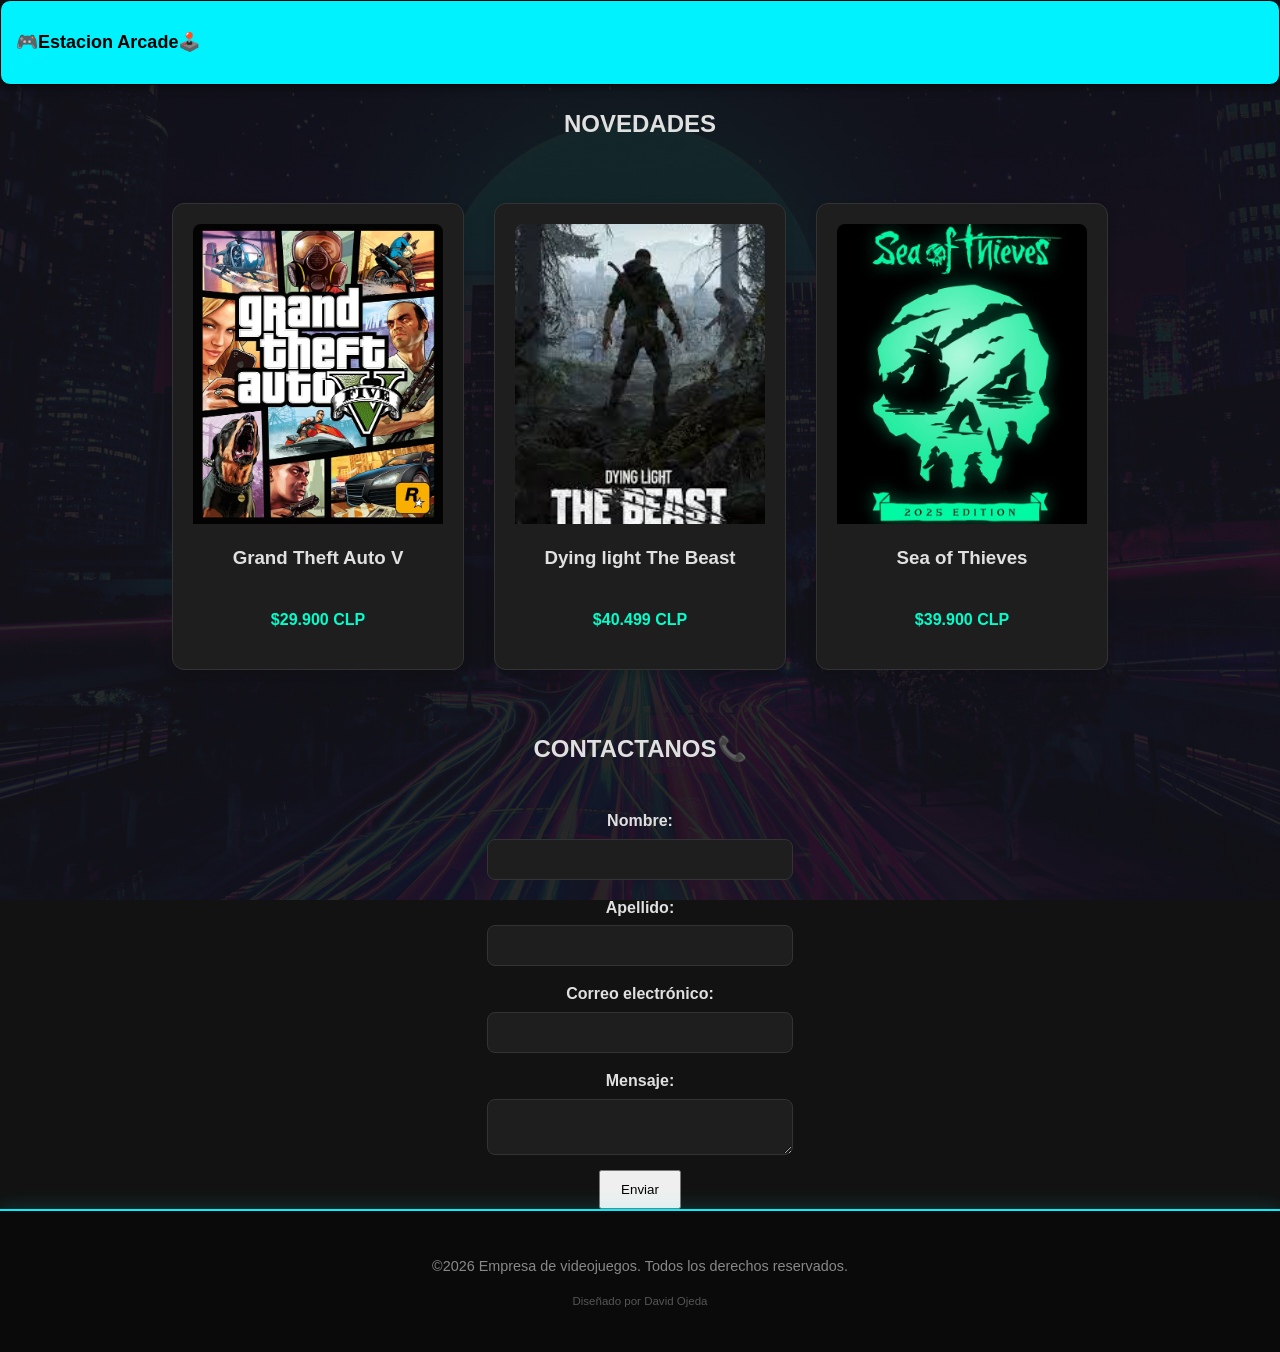
<file: index.html>
﻿<!DOCTYPE html>

<html lang="en" xmlns="http://www.w3.org/1999/xhtml">
<head>
    <meta charset="utf-8" />
    <title>Estacion Arcade - !Tu entretencion total¡</title>
    <link rel="stylesheet" href="style.css" />
    <meta charset="utf-8" />
</head>
<body>
    <header>
        <h1>🎮Estacion Arcade🕹️</h1>
    </header>
    
    <section id="seccion-juegos">
        <h2>NOVEDADES</h2>
        <div class="contenedor-galeria">
            <a href="gta.html" style="text-decoration: none; color: inherit;">
                <div class="juegos">
                    <img src="pagina/img/img-gta/gta.jpg" alt="Grand Theft Auto V" />
                    <h3>Grand Theft Auto V</h3>
                    <p>$29.900 CLP</p>
                </div>
            </a>

            <a href="DLTB.html" style="text-decoration: none; color: inherit;">
                <div class="juegos">
                    <img src="pagina/img/dyli.jpg" alt="Dying light The Beast" />
                    <h3>Dying light The Beast</h3>
                    <p>$40.499 CLP</p>
                </div>
            </a>

            <a href="SOT.html" style="text-decoration: none; color: inherit;">
                <div class="juegos">
                    <img src="pagina/img/seaoft.jpg" alt="Sea of Thieves" />
                    <h3>Sea of Thieves</h3>
                    <p>$39.900 CLP</p>
                </div>
            </a>

        </div>
        </section>
        
        <section id="seccion-formulario">
            <h2>CONTACTANOS📞</h2>

            <form id="formulario-contacto" action="gracias.html" method="get">
                <!--Campo para el nombre-->
                <label for="nombre">Nombre:</label>
                <input type="text" id="nombre" name="nombre" required minlength="3">
                <!--Campo para el Apellido-->
                <label for="apellido">Apellido:</label>
                <input type="text" id="apellido" name="apellido" required minlength="3">
                <!--Campo para el email-->
                <label for="email">Correo electrónico:</label>
                <input type="email" id="email" name="email" required>
                <!--Campo para el mensaje-->
                <label for="mensaje">Mensaje:</label>
                <textarea id="mensaje" name="mensaje" required></textarea>
                <!--Boton de envio-->
                <button type="submit">Enviar</button>
            </form>
        </section>



        <footer>
            <p>&copy;2026 Empresa de videojuegos. Todos los derechos reservados.</p>
            <p style="font-size: 0.8em; opacity: 0.6;">Diseñado por David Ojeda</p>
        </footer>






</body>


</html>
</file>
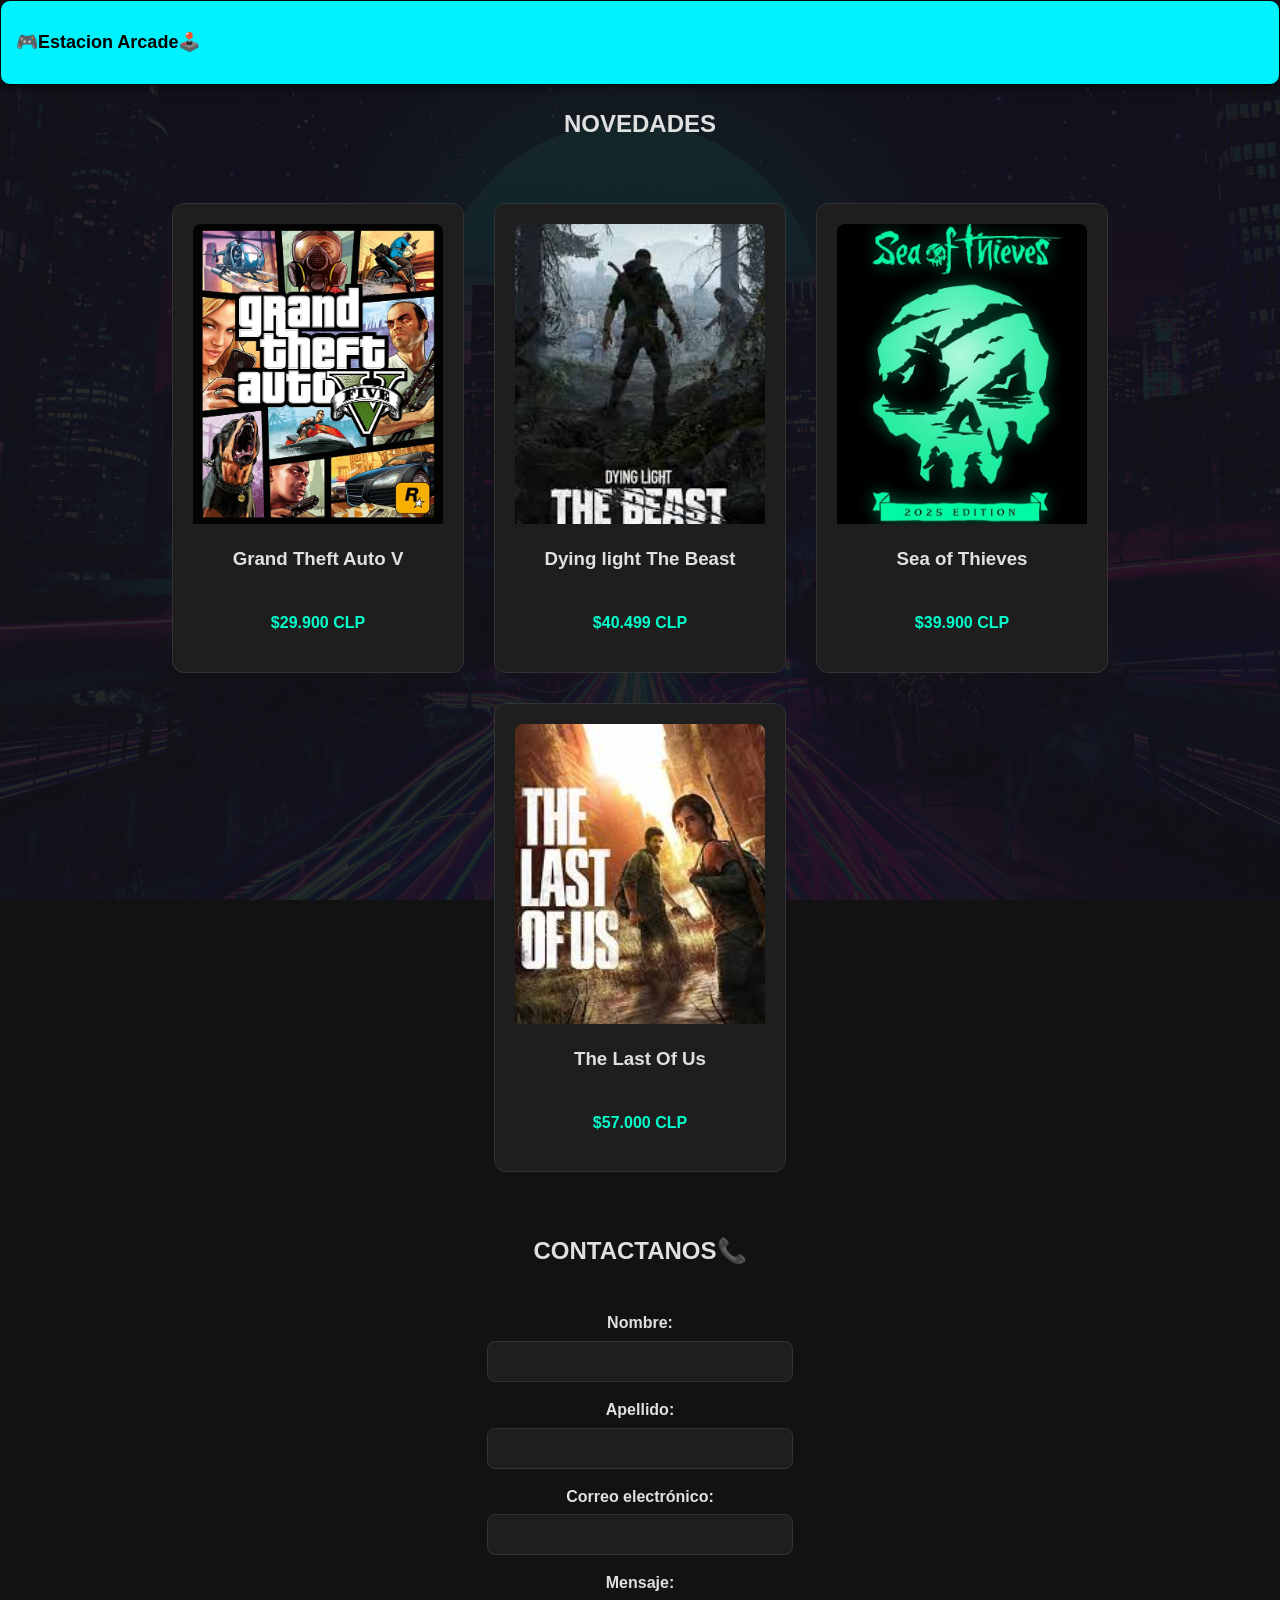
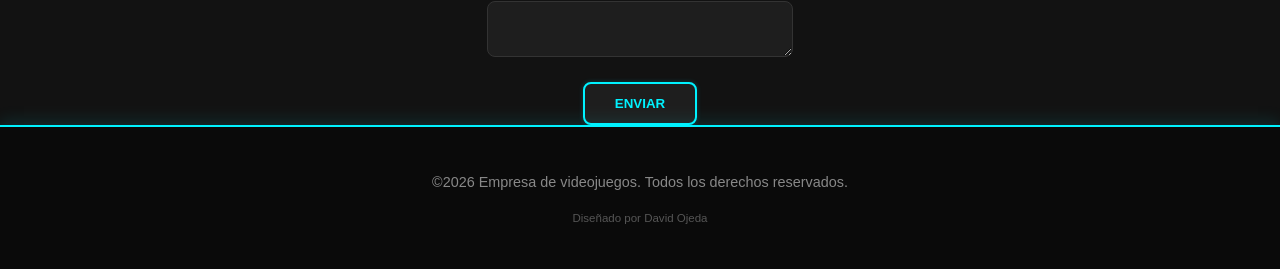
<file: estacionArcade_DavidOjeda/wwwroot/index.html>
﻿<!DOCTYPE html>

<html lang="en" xmlns="http://www.w3.org/1999/xhtml">
<head>
    <meta charset="utf-8" />
    <title>Estacion Arcade - !Tu entretencion total¡</title>
    <link rel="stylesheet" href="style.css" />
    <meta charset="utf-8" />
    <meta name="viewport" content="width=device-width, initial-scale=1.0">
</head>
<body>
    <header>
        <h1>🎮Estacion Arcade🕹️</h1>
    </header>
    
    <section id="seccion-juegos">
        <h2>NOVEDADES</h2>
        <div class="contenedor-galeria">
            <a href="gta.html" style="text-decoration: none; color: inherit;">
                <div class="juegos">
                    <img src="pagina/img/img-gta/gta.jpg" alt="Grand Theft Auto V" />
                    <h3>Grand Theft Auto V</h3>
                    <p>$29.900 CLP</p>
                </div>
            </a>

            <a href="DLTB.html" style="text-decoration: none; color: inherit;">
                <div class="juegos">
                    <img src="pagina/img/dyli.jpg" alt="Dying light The Beast" />
                    <h3>Dying light The Beast</h3>
                    <p>$40.499 CLP</p>
                </div>
            </a>

            <a href="SOT.html" style="text-decoration: none; color: inherit;">
                <div class="juegos">
                    <img src="pagina/img/seaoft.jpg" alt="Sea of Thieves" />
                    <h3>Sea of Thieves</h3>
                    <p>$39.900 CLP</p>
                </div>
            </a>

            <a href="TLO" style="text-decoration: none; color: inherit;">
                <div class="juegos">
                    <img src="pagina/img/TLO1.jpg" alt="The Last Of Us" />
                    <h3>The Last Of Us</h3>
                    <p>$57.000 CLP</p>
                 </div>

            </a>

        </div>
        </section>
        
        <section id="seccion-formulario">
            <h2>CONTACTANOS📞</h2>

            <form id="formulario-contacto" action="gracias.html" method="get">
                <!--Campo para el nombre-->
                <label for="nombre">Nombre:</label>
                <input type="text" id="nombre" name="nombre" required minlength="3">
                <!--Campo para el Apellido-->
                <label for="apellido">Apellido:</label>
                <input type="text" id="apellido" name="apellido" required minlength="3">
                <!--Campo para el email-->
                <label for="email">Correo electrónico:</label>
                <input type="email" id="email" name="email" required>
                <!--Campo para el mensaje-->
                <label for="mensaje">Mensaje:</label>
                <textarea id="mensaje" name="mensaje" required></textarea>
                <!--Boton de envio-->
                <button type="submit">Enviar</button>
            </form>
        </section>



        <footer>
            <p>&copy;2026 Empresa de videojuegos. Todos los derechos reservados.</p>
            <p style="font-size: 0.8em; opacity: 0.6;">Diseñado por David Ojeda</p>
        </footer>






</body>


</html>
</file>
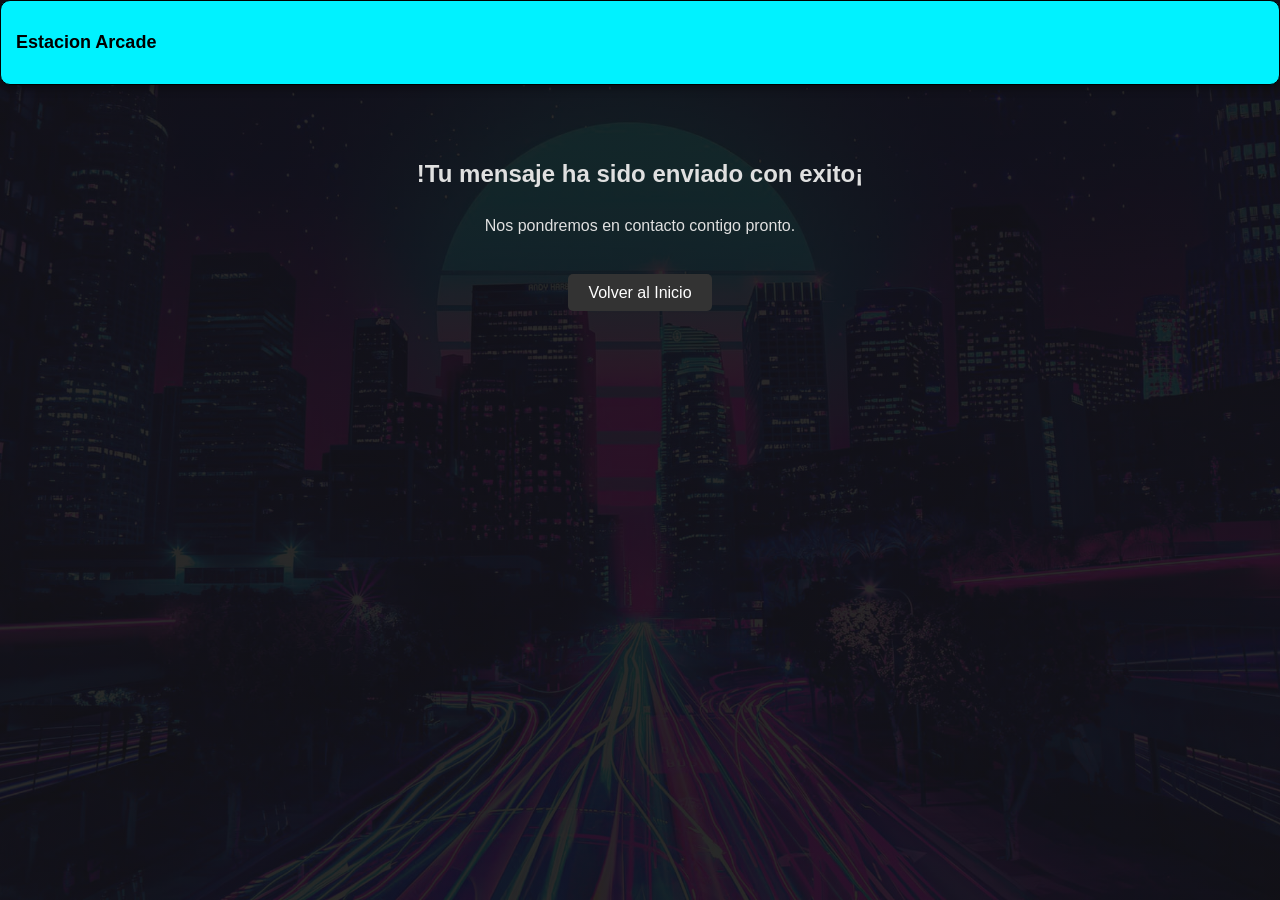
<file: gracias.html>
﻿<!DOCTYPE html>

<html lang="en" xmlns="http://www.w3.org/1999/xhtml">
<head>
    <meta charset="utf-8" />
    <title>!Gracias por contactarnos¡</title>
    <link rel="stylesheet" href="style.css">
</head>
<body>
    <header>
        <h1>Estacion Arcade</h1>
    </header>
    <main style="text-align: center; padding: 50px;">
        <h2>!Tu mensaje ha sido enviado con exito¡</h2>
        <p>Nos pondremos en contacto contigo pronto.</p>
        <br>
        <a href="index.html" style="text-decoration: none; background: #333; color: white; padding: 10px 20px; border-radius: 5px;">Volver al Inicio</a>
    </main>

</body>
</html>
</file>
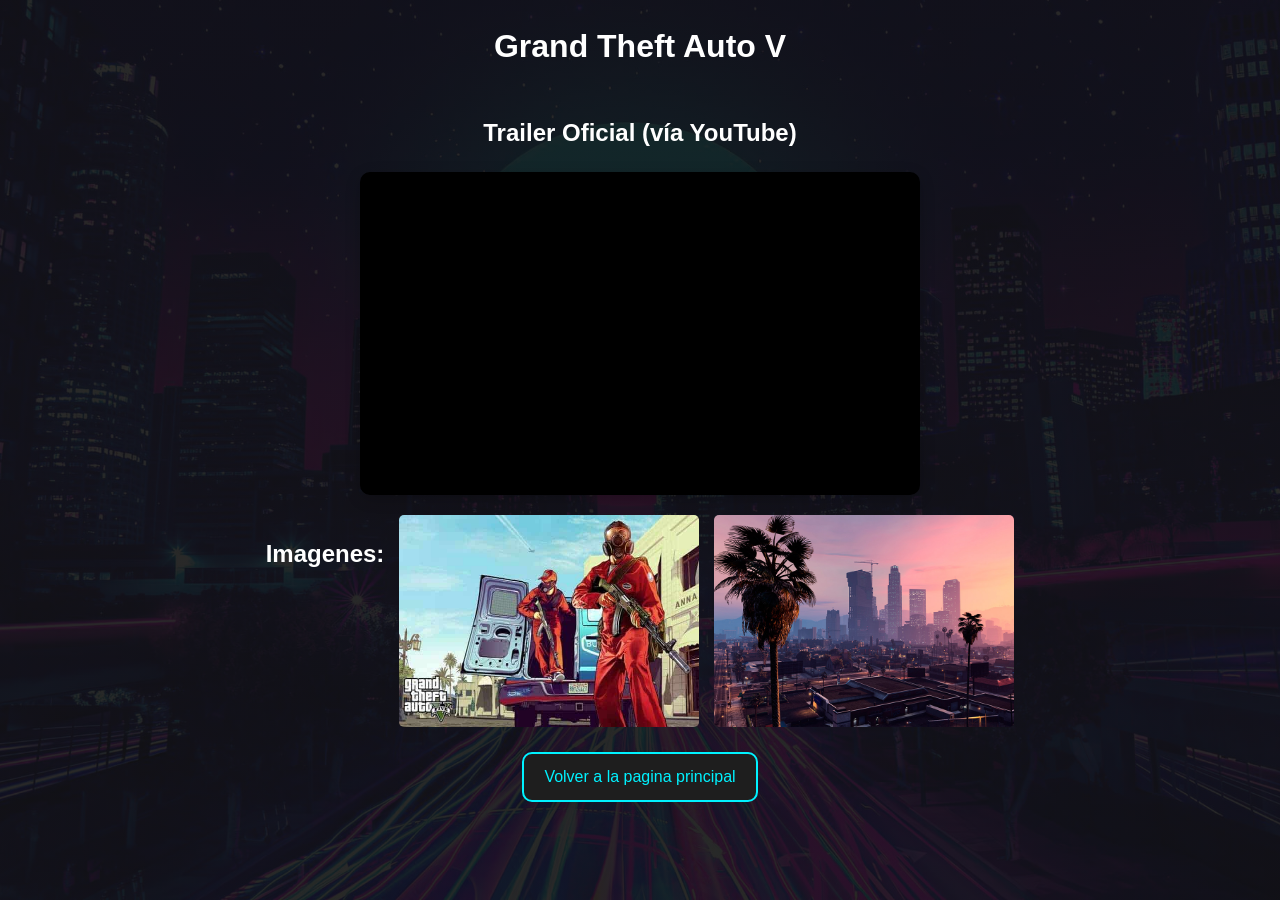
<file: gta.html>
﻿<!DOCTYPE html>

<html lang="en" xmlns="http://www.w3.org/1999/xhtml">
<head>
    <meta charset="utf-8" />
    <title>Detalles del Videojuego</title>
    <link rel="stylesheet" href="style.css">
</head>
<body class="pagina-detalle">
    <h1>Grand Theft Auto V</h1>

    <section id="seccion-video">
        <h2>Trailer Oficial (vía YouTube)</h2>
        <div class="video-container">
            <iframe width="560"
                    height="315"
                    src="https://www.youtube.com/embed/QkkoHAzjnUs"
                    frameborder="0"
                    allowfullscreen>
            </iframe>
        </div>
    </section>

    <div class="galeria-detalles-gta">
         <h2>Imagenes: </h2>
         <img src="pagina/img/img-gta/gta1.jpg" width="300">
         <img src="pagina/img/img-gta/gta2.jpg" width="300">
    </div>

    <br>
    <a href="index.html" class="boton-volver">
        Volver a la pagina principal
    </a>
            
</body>
</html>
</file>
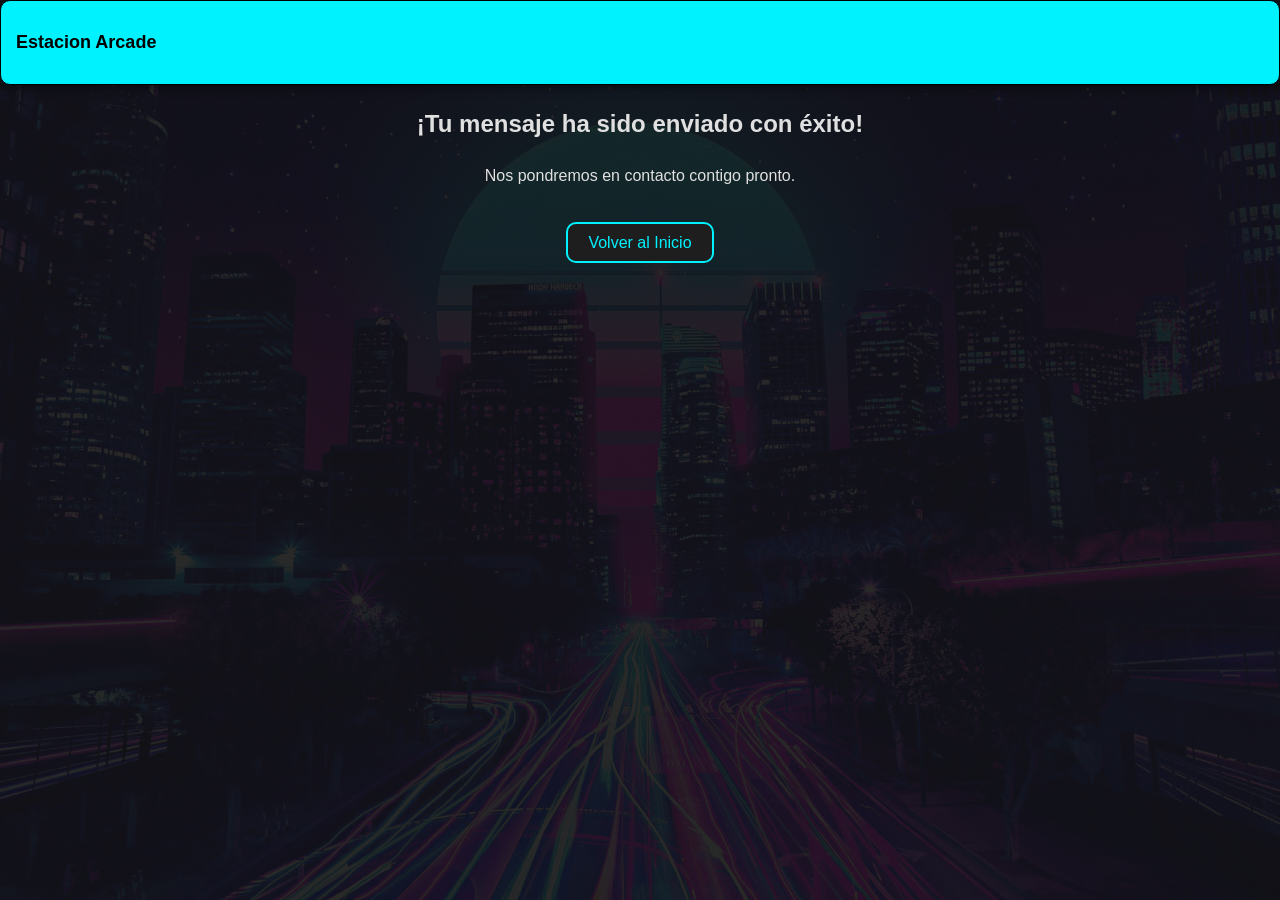
<file: estacionArcade_DavidOjeda/wwwroot/gracias.html>
﻿<!DOCTYPE html>
<html lang="es">
<head>
    <meta charset="utf-8" />
    <meta name="viewport" content="width=device-width, initial-scale=1.0">
    <title>¡Gracias por contactarnos!</title>
    <link rel="stylesheet" href="style.css">
</head>
<body class="pagina-gracias">
    <header>
        <h1>Estacion Arcade</h1>
    </header>
    <main class="contenedor-gracias">
        <h2>¡Tu mensaje ha sido enviado con éxito!</h2>
        <p>Nos pondremos en contacto contigo pronto.</p>
        <br>
        <a href="index.html" class="boton-volver">Volver al Inicio</a>
    </main>
</body>
</html>
</file>
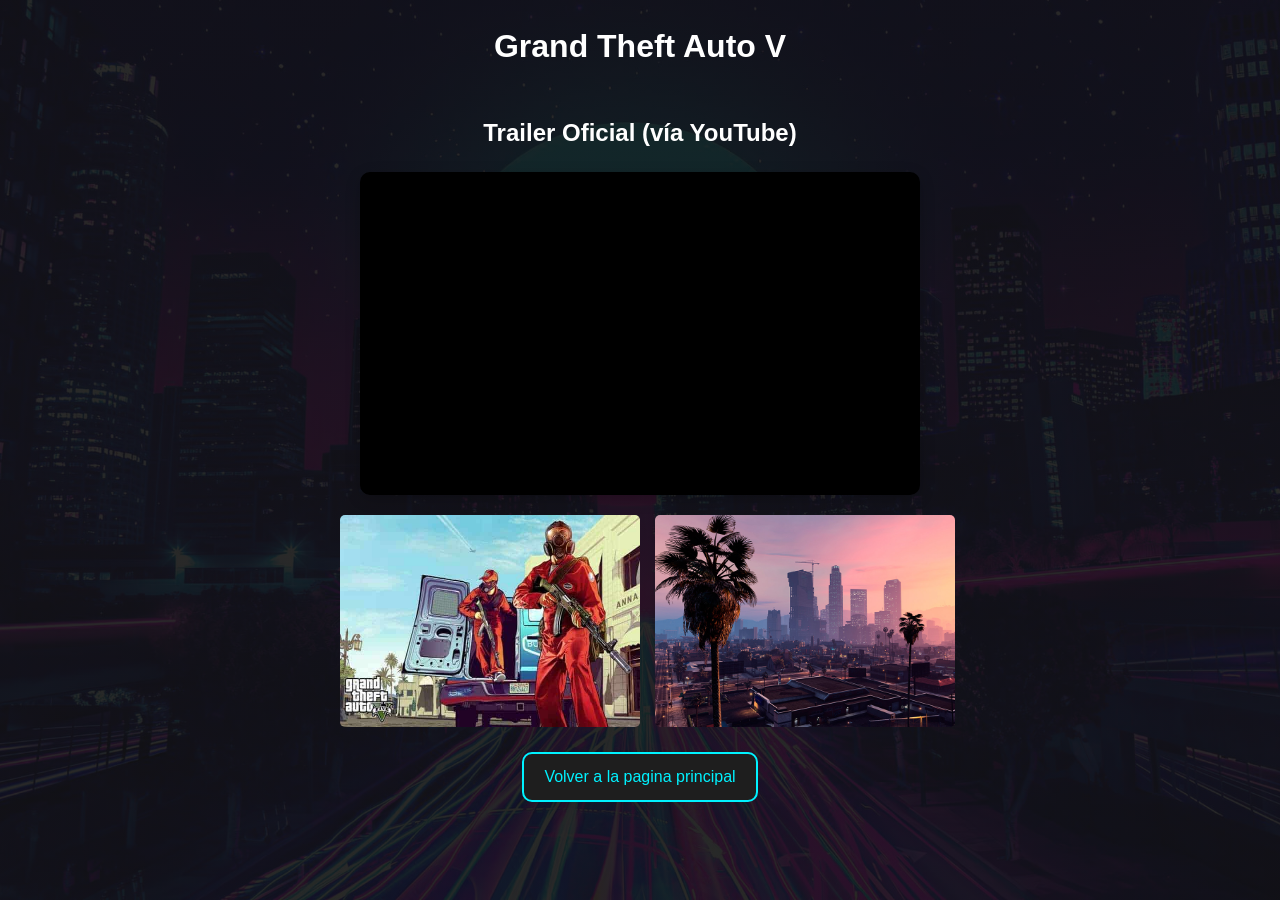
<file: estacionArcade_DavidOjeda/wwwroot/gta.html>
﻿<!DOCTYPE html>

<html lang="en" xmlns="http://www.w3.org/1999/xhtml">
<head>
    <meta charset="utf-8" />
    <title>Detalles del Videojuego</title>
    <link rel="stylesheet" href="style.css">
    <meta name="viewport" content="width=device-width, initial-scale=1.0">
</head>
<body class="pagina-detalle">
    <h1>Grand Theft Auto V</h1>

    <section id="seccion-video">
        <h2>Trailer Oficial (vía YouTube)</h2>
        <div class="video-container">
            <iframe width="560"
                    height="315"
                    src="https://www.youtube.com/embed/QkkoHAzjnUs"
                    frameborder="0"
                    allowfullscreen>
            </iframe>
        </div>
    </section>

    <div class="galeria-detalles-juegos">
         <h2></h2>
         <img src="pagina/img/img-gta/gta1.jpg" width="300">
         <img src="pagina/img/img-gta/gta2.jpg" width="300">
    </div>

    <br>
    <a href="index.html" class="boton-volver">
        Volver a la pagina principal
    </a>
            
</body>
</html>
</file>
<file: style.css>
﻿


:root {
    --color-principal: #00f2ff;
    --color-oscuro: #121212;
}







a {
    text-decoration: none;
    color: inherit;
}


body {
    display: flex;
    flex-direction: column;
    min-height: 100vh;
    margin: 0;
    text-align: center;
    background-color: #121212;
    color: #e0e0e0;
    font-family: 'Inter', 'Segoe UI', Roboto, Helvetica, Arial, sans-serif;
    line-height: 1.6;
    background-image: linear-gradient(rgba(18, 18, 18, 0.9), rgba(18, 18, 18, 0.9)), url('pagina/img/Fondo/fondo3.jpg');
    background-size: cover;
    background-position: center;
    background-attachment: fixed;
}


main {
    flex: 1;
}


footer {
    background-color: #0a0a0a;
    color: #888888;
    padding: 30px 0;
    margin-top: auto;
    border-top: 2px solid #00f2ff;
    font-size: 0.9em;
    box-shadow: 0 -5px 15px rgba(0, 242, 255, 0.1);
}

header {
    background-color: var(--color-principal);
    color: black;
    border: 1px solid black;
    text-align: left;
    padding: 15px;
    border-radius: 10px;
    font-size: 9px;
    box-shadow: 0 2px 10px rgba(0,0,0,0.5);
}

#formulario-contacto {
    display: flex;
    flex-direction: column;
    max-width: 350px;
    margin: 0 auto;
    gap: 15px;
    padding-top: 20px;
}

#formulario-contacto label {
    font-weight: bold;
    margin-bottom: -10px;
}

#formulario-contacto button {
    align-self: center;
    padding: 10px 20px;
    cursor: pointer;
}

.contenedor-galeria {
    display: flex;
    flex-wrap: wrap;
    gap: 30px;
    justify-content: center;
    padding: 40px 20px;
}

.juegos {
    width: 250px;
    display: flex;
    flex-direction: column;
    background-color: #1e1e1e;
    text-align: center;
    border: 1px solid #333;
    border-radius: 12px;
    overflow: hidden;
    box-shadow: 0 4px 8px rgba(0,0,0,0.1);
    transition: transform 0.3s ease, border-color 0.3s ease;
    padding: 20px
}

 .juegos img {
    width: 100%;
    height: 300px;
    object-fit: cover;
    border-radius: 8px 8px 0 0;
 }

 juegos h3, juegos p {
     padding: 0 10px;
     text-align: center;
 }

 juegos h3 {
    height: 50px;
    display: flex;
    align-items: center;
    justify-content: center;
    margin: 10px 0;
 }

.juegos:hover {
    transform: translateY(-10px);
    border-color: var(--color-principal);
    box-shadow: 0 0 15px var(--color-principal);
}

.juegos p {
    color: #00ffcc;
    font-weight: bold;
}

.boton-volver {
    color: #00f2ff;
    text-decoration: none;
    align-self: center;
    padding: 10px 20px;
    cursor: pointer;
    background-color: #1e1e1e;
    border: 2px solid #00f2ff;
    border-radius: 10px;
    border-color: var(--color-principal);
}
.boton-volver:hover {
    color: inherit;
    font-weight: bold;
}

.video-container {
    background-color: black;
    border-radius: 10px;
    box-shadow: 0 4px 15px rgba(0,0,0,0.2);
    width: fit-content;
    margin: 20px auto;
    text-align: center;
    margin-top: 0;
}

.galeria-detalles-gta {
    display: flex;
    justify-content: center;
    gap: 15px;
    flex-wrap: wrap;
}

.galeria-detalles-gta img {
        width: 300px;
        height: auto;
        border-radius: 5px;
        transition: transform 0.3s;
}

.galeria-detalles-gta img:hover {
    transform: scale(1.05);
}

.pagina-detalle {
    background-color: #1a1a1a;
    color: white;
}

 pagina-detalle h1, .pagina-detalle h2 {
        color: white;
        text-align: center;
}

input, textarea {
    background-color: #1e1e1e;
    border: 1px solid #333;
    color: white;
    padding: 12px;
    border-radius: 8px;
    width: 80%;
    text-align: center;
    display: flex;
    margin: 0 auto;
}
</file>
<file: estacionArcade_DavidOjeda/wwwroot/style.css>
﻿:root {
    --color-principal: #00f2ff;
    --color-oscuro: #121212;
}

a {
    text-decoration: none;
    color: inherit;
}

body {
    display: flex;
    flex-direction: column;
    min-height: 100vh;
    margin: 0;
    text-align: center;
    background-color: #121212;
    color: #e0e0e0;
    font-family: 'Inter', 'Segoe UI', Roboto, Helvetica, Arial, sans-serif;
    line-height: 1.6;
    background-image: linear-gradient(rgba(18, 18, 18, 0.9), rgba(18, 18, 18, 0.9)), url('pagina/img/Fondo/fondo3.jpg');
    background-size: cover;
    background-position: center;
    background-attachment: fixed;
}

main {
    flex: 1;
}


footer {
    background-color: #0a0a0a;
    color: #888888;
    padding: 30px 0;
    margin-top: auto;
    border-top: 2px solid #00f2ff;
    font-size: 0.9em;
    box-shadow: 0 -5px 15px rgba(0, 242, 255, 0.1);
}

header {
    background-color: var(--color-principal);
    color: black;
    border: 1px solid black;
    text-align: left;
    padding: 15px;
    border-radius: 10px;
    font-size: 9px;
    box-shadow: 0 2px 10px rgba(0,0,0,0.5);
}

#formulario-contacto {
    display: flex;
    flex-direction: column;
    max-width: 350px;
    margin: 0 auto;
    gap: 15px;
    padding-top: 20px;
}

#formulario-contacto label {
    font-weight: bold;
    margin-bottom: -10px;
}

#formulario-contacto button {
    align-self: center;
    padding: 10px 20px;
    cursor: pointer;
}

.juegos {
    width: 250px;
    display: flex;
    flex-direction: column;
    background-color: #1e1e1e;
    border: 1px solid #333;
    border-radius: 12px;
    transition: all 0.3s ease;
    padding: 20px;
}

.contenedor-galeria {
    display: flex;
    flex-wrap: wrap;
    justify-content: center;
    gap: 30px;
    padding: 40px 20px;
}

 .juegos img {
    width: 100%;
    height: 300px;
    object-fit: cover;
    border-radius: 8px 8px 0 0;
 }

 .juegos h3, .juegos p {
     padding: 0 10px;
     text-align: center;
 }

 .juegos h3 {
    height: 50px;
    display: flex;
    align-items: center;
    justify-content: center;
    margin: 10px 0;
 }

.juegos:hover {
    transform: translateY(-10px);
    border-color: var(--color-principal);
    box-shadow: 0 0 15px var(--color-principal);
}

.juegos p {
    color: #00ffcc;
    font-weight: bold;
}

.boton-volver {
    color: #00f2ff;
    text-decoration: none;
    align-self: center;
    padding: 10px 20px;
    cursor: pointer;
    background-color: #1e1e1e;
    border: 2px solid #00f2ff;
    border-radius: 10px;
    border-color: var(--color-principal);
}
.boton-volver:hover {
    color: inherit;
    font-weight: bold;
}

.video-container {
    background-color: black;
    border-radius: 10px;
    box-shadow: 0 4px 15px rgba(0,0,0,0.2);
    width: fit-content;
    margin: 20px auto;
    text-align: center;
    margin-top: 0;
}

.galeria-detalles-juegos {
    display: flex;
    justify-content: center;
    gap: 15px;
    flex-wrap: wrap;
}

.galeria-detalles-juegos img {
    width: 300px;
    height: auto;
    border-radius: 5px;
    transition: transform 0.3s;
}

.galeria-detalles-juegos img:hover {
    transform: scale(1.05);
}

.pagina-detalle {
    background-color: #1a1a1a;
    color: white;
}

 .pagina-detalle h1, .pagina-detalle h2 {
    color: white;
    text-align: center;
}

input, textarea {
    background-color: #1e1e1e;
    border: 1px solid #333;
    color: white;
    padding: 12px;
    border-radius: 8px;
    width: 80%;
    text-align: center;
    display: flex;
    margin: 0 auto;
}

#formulario-contacto button {
    background-color: #1e1e1e;
    color: #00f2ff;
    border: 2px solid #00f2ff;
    padding: 12px 30px;
    border-radius: 8px;
    font-weight: bold;
    text-transform: uppercase;
    cursor: pointer;
    transition: all 0.3s ease;
    box-shadow: 0 0 5px rgba(0, 242, 255, 0.2);
    margin-top: 10px;
}

    #formulario-contacto button:hover {
        background-color: #00f2ff;
        color: #121212;
        box-shadow: 0 0 20px #00f2ff;
        transform: translateY(-2px);
    }

@media screen and (max-width: 600px) {
    * {
        box-sizing: border-box;
    }

    body {
        margin: 0 !important;
        padding: 0 !important;
        width: 100vw !important;
        overflow-x: hidden !important;
        display: flex !important;
        flex-direction: column !important;
        align-items: center !important;
    }

    .contenedor-galeria {
        display: flex !important;
        flex-direction: column !important;
        align-items: center !important;
        width: 100% !important;
        padding: 20px 0 !important;
        margin: 0 !important;
    }

        .contenedor-galeria > a {
            width: 90% !important;
            margin-bottom: 20px !important;
        }

    .juegos {
        width: 100% !important;
        margin: 0 auto !important;
    }

    .video-container {
        width: 100% !important;
        margin: 15px 0 !important;
        padding: 0 !important;
    }

        .video-container iframe,
        .video-container video {
            width: 100% !important;
            height: auto !important;
            aspect-ratio: 16 / 9 !important;
        }

    .galeria-detalles-juegos {
        display: flex !important;
        flex-direction: row !important;
        justify-content: center !important;
        gap: 10px !important;
        width: 100% !important;
    }

        .galeria-detalles-juegos img {
            width: 45% !important;
            height: auto !important;
        }

    header {
        width: 100% !important;
        border-radius: 0 !important;
        margin: 0 !important;
        padding: 20px !important;
        text-align: center !important;
    }

        header h1 {
            font-size: 1.2rem !important;

            footer {
                width: 100% !important;
                margin-top: 30px !important;
                padding: 20px !important;
                border-top: 2px solid var(--color-principal) !important;
            }
        }

    .pagina-detalle {
        width: 100% !important;
        padding: 10px !important;
    }

        .pagina-detalle h1 {
            font-size: 1.4rem !important;
            margin-top: 20px !important;
        }

    body.pagina-detalle {
        display: flex !important;
        flex-direction: column !important;
        align-items: center !important;
        justify-content: flex-start !important;
    }

    #seccion-video {
        width: 100% !important;
        display: flex;
        flex-direction: column;
        align-items: center;
    }
    #formulario-contacto button {
        width: 100% !important;
        padding: 15px !important;
        font-size: 1.1rem !important;
    }

    .contenedor-gracias {
        display: flex;
        flex-direction: column;
        align-items: center;
        justify-content: center;
        padding: 50px 20px;
        text-align: center;
    }

        .contenedor-gracias h2 {
            color: var(--color-principal);
            font-size: 2rem;
        }

    @media screen and (max-width: 600px) {
        .contenedor-gracias {
            padding: 100px 20px;
        }

            .contenedor-gracias h2 {
                font-size: 1.5rem !important;
            }

            .contenedor-gracias p {
                font-size: 1rem !important;
            }
            .contenedor-gracias .boton-volver {
                width: 80% !important;
                text-align: center;
            }
    }
}
</file>
